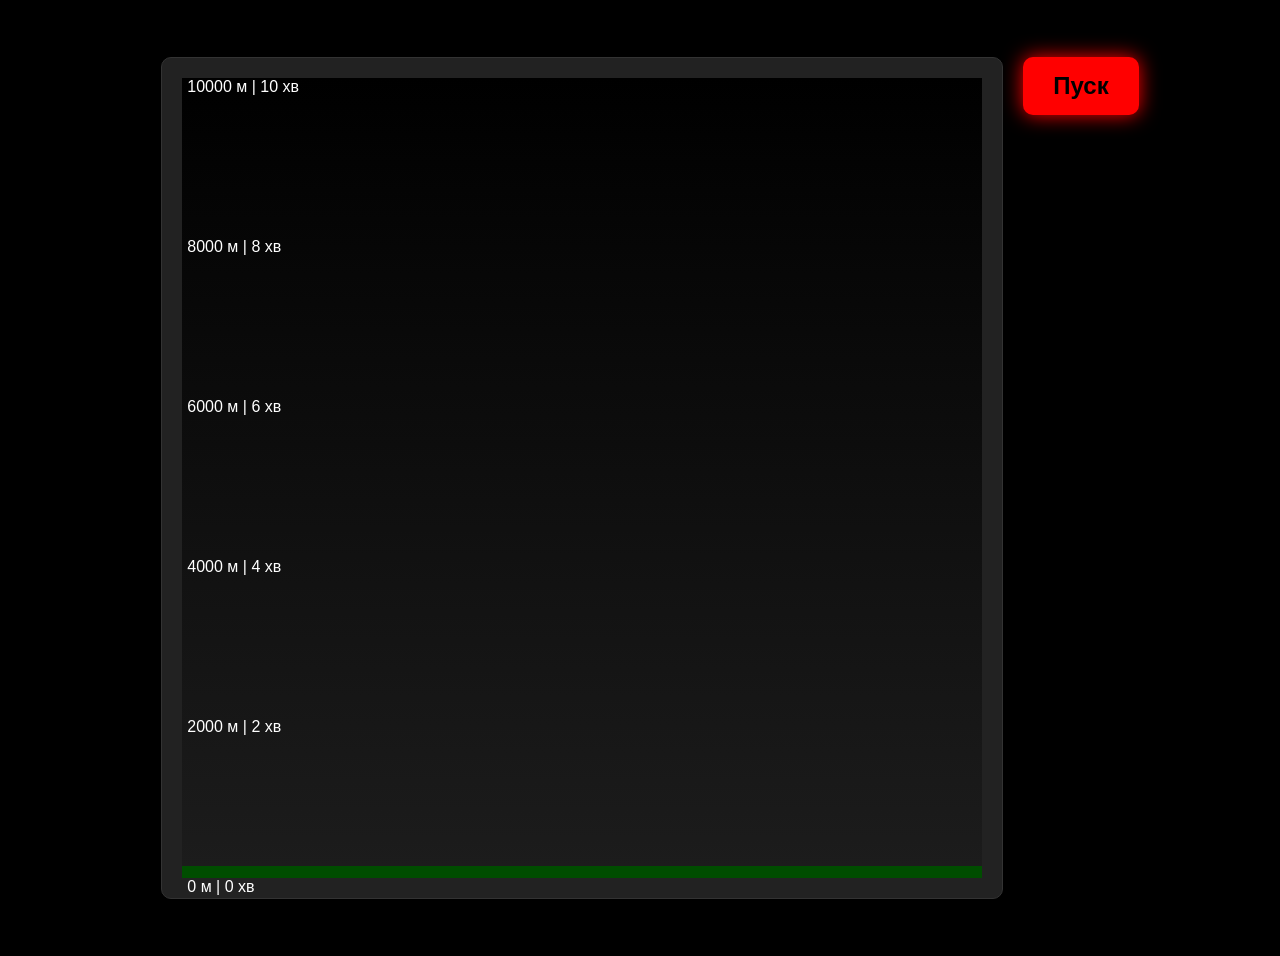
<file: index.html>
<!DOCTYPE html>
<html lang="uk">
<head>
    <meta charset="UTF-8">
    <meta name="viewport" content="width=device-width, initial-scale=1.0">
    <title>Візуалізація КАБ - Курахове</title>
    <link rel="stylesheet" href="style.css">
</head>
<body>
    <div class="container">
        <div class="visualization-box">
            <div id="visualization">
                <div class="vertical-scale" id="vertical-scale">
                    <div style="top: 0;">10000 м | 10 хв</div>
                    <div style="top: 20%;">8000 м | 8 хв</div>
                    <div style="top: 40%;">6000 м | 6 хв</div>
                    <div style="top: 60%;">4000 м | 4 хв</div>
                    <div style="top: 80%;">2000 м | 2 хв</div>
                    <div style="top: 100%;">0 м | 0 хв</div>
                </div>
            </div>
        </div>
        <div>
            <ul id="kab-list"></ul>
            <button class="button" onclick="startKabVisualization()">Пуск</button>
        </div>
    </div>
    <script src="script.js"></script>
</body>
</html>
</file>
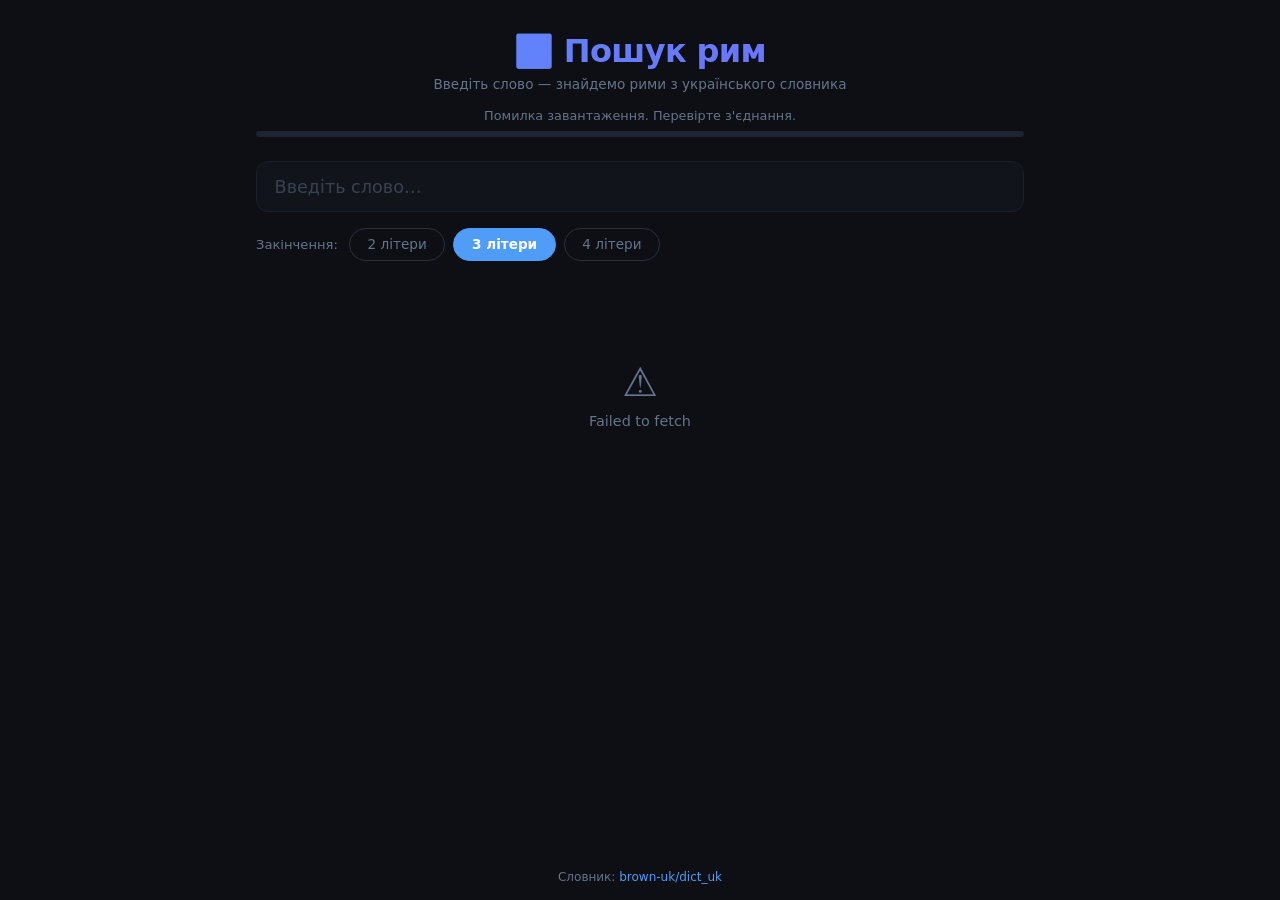
<file: rhyme-finder.html>
<!DOCTYPE html>
<html lang="uk">
<head>
  <meta charset="UTF-8">
  <meta name="viewport" content="width=device-width, initial-scale=1.0">
  <title>Пошук рим — Українська</title>
  <style>
    *, *::before, *::after { box-sizing: border-box; margin: 0; padding: 0; }

    :root {
      --bg: #0d0f14;
      --surface: #161a22;
      --surface2: #1e2432;
      --border: #2a3040;
      --accent: #4f9cf9;
      --accent2: #7c5cfc;
      --text: #e2e8f0;
      --muted: #64748b;
      --success: #22c55e;
      --radius: 12px;
    }

    body {
      font-family: 'Segoe UI', system-ui, -apple-system, sans-serif;
      background: var(--bg);
      color: var(--text);
      min-height: 100vh;
      display: flex;
      flex-direction: column;
      align-items: center;
    }

    header {
      width: 100%;
      padding: 2rem 1.5rem 1rem;
      text-align: center;
    }

    header h1 {
      font-size: clamp(1.4rem, 4vw, 2rem);
      font-weight: 700;
      background: linear-gradient(135deg, var(--accent), var(--accent2));
      -webkit-background-clip: text;
      -webkit-text-fill-color: transparent;
      background-clip: text;
      letter-spacing: -0.02em;
    }

    header p {
      color: var(--muted);
      font-size: 0.85rem;
      margin-top: 0.4rem;
    }

    .main {
      width: 100%;
      max-width: 800px;
      padding: 0 1rem 4rem;
      flex: 1;
    }

    /* Progress bar */
    #progress-wrap {
      display: none;
      flex-direction: column;
      gap: 0.5rem;
      margin-bottom: 1.5rem;
    }
    #progress-wrap.visible { display: flex; }
    #progress-label {
      font-size: 0.8rem;
      color: var(--muted);
      text-align: center;
    }
    #progress-bar-bg {
      background: var(--surface2);
      border-radius: 999px;
      height: 6px;
      overflow: hidden;
    }
    #progress-bar {
      height: 100%;
      width: 0%;
      background: linear-gradient(90deg, var(--accent), var(--accent2));
      border-radius: 999px;
      transition: width 0.2s ease;
    }

    /* Search */
    .search-wrap {
      position: relative;
      margin-bottom: 1rem;
    }
    #search-input {
      width: 100%;
      padding: 0.9rem 1.1rem;
      font-size: 1.1rem;
      background: var(--surface);
      border: 1.5px solid var(--border);
      border-radius: var(--radius);
      color: var(--text);
      outline: none;
      transition: border-color 0.2s;
      font-family: inherit;
    }
    #search-input::placeholder { color: var(--muted); }
    #search-input:focus { border-color: var(--accent); }
    #search-input:disabled {
      opacity: 0.5;
      cursor: not-allowed;
    }

    /* Toggles */
    .toggles {
      display: flex;
      gap: 0.5rem;
      margin-bottom: 1.2rem;
      flex-wrap: wrap;
    }
    .toggle-btn {
      padding: 0.45rem 1.1rem;
      border: 1.5px solid var(--border);
      border-radius: 999px;
      background: transparent;
      color: var(--muted);
      font-size: 0.85rem;
      cursor: pointer;
      transition: all 0.15s;
      font-family: inherit;
    }
    .toggle-btn:hover { border-color: var(--accent); color: var(--text); }
    .toggle-btn.active {
      background: var(--accent);
      border-color: var(--accent);
      color: #fff;
      font-weight: 600;
    }

    /* Status */
    #status {
      font-size: 0.8rem;
      color: var(--muted);
      margin-bottom: 1rem;
      min-height: 1.2em;
    }
    #status .count { color: var(--success); font-weight: 600; }

    /* Results */
    #results {
      display: flex;
      flex-direction: column;
      gap: 1.2rem;
    }

    .group {
      background: var(--surface);
      border: 1px solid var(--border);
      border-radius: var(--radius);
      overflow: hidden;
    }
    .group-header {
      padding: 0.55rem 1rem;
      font-size: 0.78rem;
      color: var(--muted);
      background: var(--surface2);
      border-bottom: 1px solid var(--border);
      display: flex;
      justify-content: space-between;
      align-items: center;
    }
    .group-ending {
      font-weight: 700;
      color: var(--accent);
      font-size: 0.9rem;
      letter-spacing: 0.05em;
    }
    .group-count {
      font-size: 0.75rem;
    }
    .word-cloud {
      padding: 0.8rem;
      display: flex;
      flex-wrap: wrap;
      gap: 0.5rem;
    }
    .word-chip {
      padding: 0.3rem 0.75rem;
      border-radius: 999px;
      font-size: 0.88rem;
      background: var(--surface2);
      border: 1px solid var(--border);
      cursor: pointer;
      transition: all 0.12s;
      user-select: none;
    }
    .word-chip:hover {
      border-color: var(--accent);
      background: rgba(79,156,249,0.1);
      color: var(--accent);
    }
    .word-chip .ending {
      font-weight: 700;
      color: var(--accent2);
    }

    /* Empty / loading states */
    .hint {
      text-align: center;
      color: var(--muted);
      font-size: 0.9rem;
      padding: 3rem 1rem;
    }
    .hint big {
      display: block;
      font-size: 2.5rem;
      margin-bottom: 0.5rem;
    }

    /* Show more */
    .show-more-btn {
      width: 100%;
      padding: 0.5rem;
      background: transparent;
      border: none;
      color: var(--accent);
      font-size: 0.82rem;
      cursor: pointer;
      border-top: 1px solid var(--border);
      font-family: inherit;
      transition: background 0.15s;
    }
    .show-more-btn:hover { background: var(--surface2); }

    footer {
      text-align: center;
      color: var(--muted);
      font-size: 0.75rem;
      padding: 1rem;
    }

    @media (max-width: 480px) {
      .word-chip { font-size: 0.8rem; padding: 0.25rem 0.6rem; }
    }
  </style>
</head>
<body>

<header>
  <h1>🔤 Пошук рим</h1>
  <p>Введіть слово — знайдемо рими з українського словника</p>
</header>

<div class="main">
  <div id="progress-wrap">
    <div id="progress-label">Завантаження словника…</div>
    <div id="progress-bar-bg"><div id="progress-bar"></div></div>
  </div>

  <div class="search-wrap">
    <input
      id="search-input"
      type="text"
      placeholder="Введіть слово…"
      autocomplete="off"
      autocorrect="off"
      autocapitalize="none"
      spellcheck="false"
      disabled
    >
  </div>

  <div class="toggles">
    <span style="font-size:0.82rem;color:var(--muted);align-self:center;margin-right:0.2rem;">Закінчення:</span>
    <button class="toggle-btn" data-n="2">2 літери</button>
    <button class="toggle-btn active" data-n="3">3 літери</button>
    <button class="toggle-btn" data-n="4">4 літери</button>
  </div>

  <div id="status"></div>
  <div id="results">
    <div class="hint"><big>📖</big>Словник завантажується…</div>
  </div>
</div>

<footer>Словник: <a href="https://github.com/brown-uk/dict_uk" style="color:var(--accent);text-decoration:none;">brown-uk/dict_uk</a></footer>

<script>
(() => {
  const WORDS_URL = 'https://raw.githubusercontent.com/brown-uk/dict_uk/master/out/words.txt';
  const CACHE_KEY = 'rhyme_words_v2';
  const MAX_PER_GROUP = 60;
  const MAX_GROUPS = 20;

  let allWords = [];
  let activeN = 3;
  let debounceTimer = null;

  const input = document.getElementById('search-input');
  const statusEl = document.getElementById('status');
  const resultsEl = document.getElementById('results');
  const progressWrap = document.getElementById('progress-wrap');
  const progressBar = document.getElementById('progress-bar');
  const progressLabel = document.getElementById('progress-label');

  // ── Toggle buttons ────────────────────────────────────────────
  document.querySelectorAll('.toggle-btn').forEach(btn => {
    btn.addEventListener('click', () => {
      document.querySelectorAll('.toggle-btn').forEach(b => b.classList.remove('active'));
      btn.classList.add('active');
      activeN = parseInt(btn.dataset.n, 10);
      triggerSearch();
    });
  });

  // ── Input with debounce ───────────────────────────────────────
  input.addEventListener('input', () => {
    clearTimeout(debounceTimer);
    debounceTimer = setTimeout(triggerSearch, 300);
  });

  // ── Word chip click copies word to input ──────────────────────
  resultsEl.addEventListener('click', e => {
    const chip = e.target.closest('.word-chip');
    if (chip) {
      input.value = chip.dataset.word;
      triggerSearch();
      input.focus();
    }
  });

  // ── Load words ────────────────────────────────────────────────
  async function loadWords() {
    try {
      const cached = localStorage.getItem(CACHE_KEY);
      if (cached) {
        allWords = JSON.parse(cached);
        onReady('з кешу');
        return;
      }
    } catch (_) { localStorage.removeItem(CACHE_KEY); }

    progressWrap.classList.add('visible');

    try {
      const res = await fetch(WORDS_URL);
      if (!res.ok) throw new Error(`HTTP ${res.status}`);

      const total = parseInt(res.headers.get('content-length') || '0', 10);
      const reader = res.body.getReader();
      const chunks = [];
      let received = 0;

      while (true) {
        const { done, value } = await reader.read();
        if (done) break;
        chunks.push(value);
        received += value.length;
        if (total) {
          const pct = Math.round((received / total) * 100);
          progressBar.style.width = pct + '%';
          progressLabel.textContent = `Завантаження словника… ${pct}%`;
        }
      }

      progressBar.style.width = '100%';
      progressLabel.textContent = 'Обробка…';

      const merged = new Uint8Array(received);
      let offset = 0;
      for (const chunk of chunks) { merged.set(chunk, offset); offset += chunk.length; }

      const text = new TextDecoder('utf-8').decode(merged);
      allWords = parseWords(text);

      try { localStorage.setItem(CACHE_KEY, JSON.stringify(allWords)); } catch (_) {}

      progressWrap.classList.remove('visible');
      onReady('завантажено');
    } catch (err) {
      progressLabel.textContent = 'Помилка завантаження. Перевірте з\'єднання.';
      progressBar.style.background = '#ef4444';
      resultsEl.innerHTML = `<div class="hint"><big>⚠️</big>${err.message}</div>`;
    }
  }

  function parseWords(text) {
    return text
      .split('\n')
      .map(l => l.trim())
      .filter(w => w.length >= 3 && /^[а-яіїєґА-ЯІЇЄҐ'ʼ\-]+$/u.test(w))
      .map(w => w.toLowerCase());
  }

  function onReady(source) {
    progressWrap.classList.remove('visible');
    input.disabled = false;
    input.placeholder = 'Введіть слово…';
    statusEl.innerHTML = `Словник: <span class="count">${allWords.length.toLocaleString('uk-UA')}</span> слів (${source})`;
    resultsEl.innerHTML = '<div class="hint"><big>✍️</big>Почніть вводити слово</div>';
    input.focus();
  }

  // ── Search ────────────────────────────────────────────────────
  function triggerSearch() {
    const query = input.value.trim().toLowerCase();
    if (!query) {
      resultsEl.innerHTML = '<div class="hint"><big>✍️</big>Почніть вводити слово</div>';
      statusEl.innerHTML = `Словник: <span class="count">${allWords.length.toLocaleString('uk-UA')}</span> слів`;
      return;
    }
    if (allWords.length === 0) return;

    const ending = query.slice(-activeN);
    if (ending.length < activeN) {
      resultsEl.innerHTML = `<div class="hint">Слово занадто коротке для закінчення з ${activeN} літер</div>`;
      statusEl.textContent = '';
      return;
    }

    // Find all words ending with `ending`, group by exact last-N chars
    const groups = new Map();
    for (const w of allWords) {
      if (w === query) continue;
      const tail = w.slice(-activeN);
      if (tail === ending) {
        if (!groups.has(tail)) groups.set(tail, []);
        groups.get(tail).push(w);
      }
    }

    // Also collect sub-endings (more specific ones) if n < 4
    // Group by last-(n+1) chars for variety — skip, keep it simple: just the one group

    const total = [...groups.values()].reduce((s, a) => s + a.length, 0);
    statusEl.innerHTML = `знайдено <span class="count">${total.toLocaleString('uk-UA')}</span> рим для «${escHtml(query)}» (закінчення «${escHtml(ending)}»)`;

    if (total === 0) {
      resultsEl.innerHTML = '<div class="hint"><big>🔍</big>Рим не знайдено</div>';
      return;
    }

    renderGroups(groups, query, activeN);
  }

  function renderGroups(groups, query, n) {
    // Sort groups by count desc; take top MAX_GROUPS
    const sorted = [...groups.entries()]
      .sort((a, b) => b[1].length - a[1].length)
      .slice(0, MAX_GROUPS);

    resultsEl.innerHTML = '';
    for (const [ending, words] of sorted) {
      resultsEl.appendChild(buildGroup(ending, words, query, n));
    }
  }

  function buildGroup(ending, words, query, n) {
    const div = document.createElement('div');
    div.className = 'group';

    const hdr = document.createElement('div');
    hdr.className = 'group-header';
    hdr.innerHTML = `<span class="group-ending">-${ending}</span><span class="group-count">${words.length} слів</span>`;
    div.appendChild(hdr);

    const cloud = document.createElement('div');
    cloud.className = 'word-cloud';

    const visible = words.slice(0, MAX_PER_GROUP);
    for (const w of visible) cloud.appendChild(makeChip(w, ending));
    div.appendChild(cloud);

    if (words.length > MAX_PER_GROUP) {
      const more = document.createElement('button');
      more.className = 'show-more-btn';
      more.textContent = `Показати ще ${words.length - MAX_PER_GROUP} слів…`;
      more.addEventListener('click', () => {
        for (const w of words.slice(MAX_PER_GROUP)) cloud.appendChild(makeChip(w, ending));
        more.remove();
      });
      div.appendChild(more);
    }

    return div;
  }

  function makeChip(word, ending) {
    const chip = document.createElement('span');
    chip.className = 'word-chip';
    chip.dataset.word = word;
    const stem = word.slice(0, word.length - ending.length);
    chip.innerHTML = `${escHtml(stem)}<span class="ending">${escHtml(ending)}</span>`;
    return chip;
  }

  function escHtml(s) {
    return s.replace(/&/g,'&amp;').replace(/</g,'&lt;').replace(/>/g,'&gt;');
  }

  loadWords();
})();
</script>
</body>
</html>
</file>
<file: style.css>
body {
    font-family: Arial, sans-serif;
    background-color: #000;
    color: #fff;
    text-align: center;
    padding: 20px;
    overflow: hidden;
    display: flex;
    justify-content: center;
    align-items: center;
    height: 100vh;
}
.container {
    display: flex;
}
.visualization-box {
    background-color: #222;
    border: 1px solid #333;
    padding: 20px;
    margin: 20px;
    border-radius: 10px;
    position: relative;
    width: 800px;
    height: 800px;
    overflow: hidden;
}
#visualization {
    width: 100%;
    height: 100%;
    background: linear-gradient(to bottom, #000 0%, #1c1c1c 98.5%, #004d00 98.5%, #004d00 100%);
    position: relative;
}
.kab {
    width: 120px;
    height: 120px;
    background: url('kab_icon.svg') no-repeat center center;
    background-size: contain;
    position: absolute;
    transform-origin: center;
    cursor: pointer;
    border-radius: 50%;
}
.highlight {
    box-shadow: 0 0 20px #ff0000;
    transition: box-shadow 2s ease-out;
}
.scale {
    position: absolute;
    width: 100%;
    height: 100%;
    top: 0;
    left: 0;
    pointer-events: none;
}
.scale div {
    position: absolute;
    left: 0;
    width: 100%;
    border-bottom: 1px solid #fff;
    color: #fff;
    text-align: left;
    padding-left: 5px;
    box-sizing: border-box;
}
.scale .vertical {
    height: 20px;
    border-left: 1px solid #fff;
    text-align: right;
    padding-right: 5px;
}
.vertical-scale {
    position: absolute;
    left: 0;
    width: 100%;
    height: 100%;
}
.vertical-scale div {
    position: absolute;
    left: 0;
    width: 100%;
    color: #fff;
    text-align: left;
    padding-left: 5px;
    box-sizing: border-box;
    border-bottom: 1px солід #fff;
}
.explosion {
    position: absolute;
    border-radius: 50%;
    background-color: yellow;
    z-index: 100;
    animation: explode 1s linear forwards;
}
@keyframes explode {
    0% {
        width: 0;
        height: 0;
        opacity: 1;
    }
    100% {
        width: 200px;
        height: 200px;
        opacity: 0;
    }
}
.button {
    display: inline-block;
    padding: 15px 30px;
    margin: 20px 0;
    font-size: 24px;
    font-weight: bold;
    color: #000;
    background-color: #ff0000;
    border: none;
    border-radius: 10px;
    cursor: pointer;
    box-shadow: 0 0 20px #ff0000;
    transition: box-shadow 0.3s ease;
    width: 100%;
}
.button:hover {
    box-shadow: 0 0 40px #ff0000;
}
#kab-list {
    text-align: left;
    margin: 0 auto;
    padding: 0;
    list-style-type: none;
    width: 100%;
    max-width: 300px;
}
#kab-list li {
    padding: 10px;
    margin: 5px 0;
    background-color: #333;
    border-radius: 5px;
    color: #fff;
    cursor: pointer;
}
#kab-list li.exploded {
    color: red;
}
#kab-list li.highlight {
    box-shadow: 0 0 20px #ff0000;
    transition: box-shadow 2s ease-out;
}
</file>
